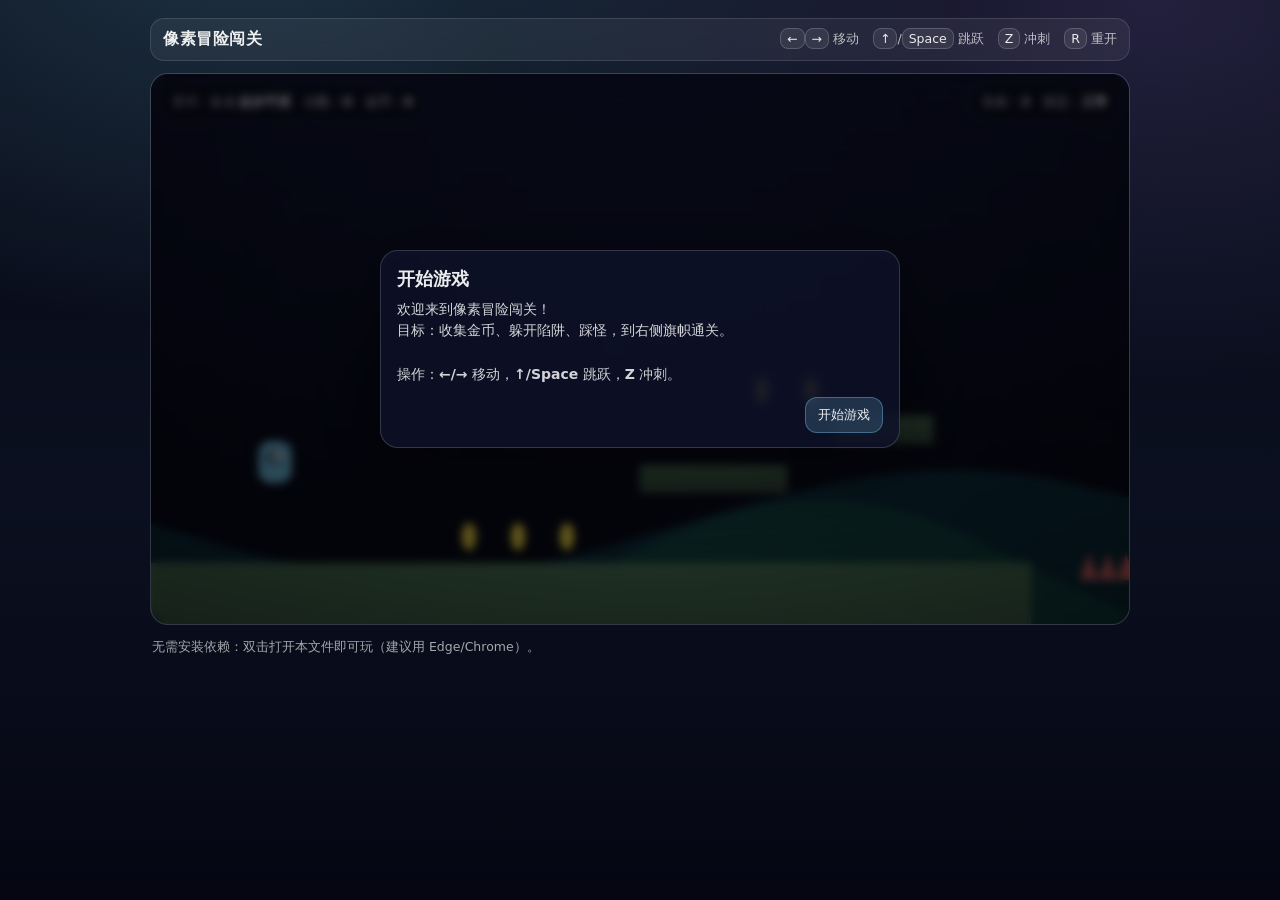
<file: 像素闯关/index.html>
<!doctype html>
<html lang="zh-CN">
  <head>
    <meta charset="UTF-8" />
    <meta name="viewport" content="width=device-width, initial-scale=1.0" />
    <title>像素冒险闯关（Canvas）</title>
    <link rel="stylesheet" href="./style.css" />
  </head>
  <body>
    <div class="wrap">
      <header class="topbar">
        <div class="brand">像素冒险闯关</div>
        <div class="tips">
          <span><kbd>←</kbd><kbd>→</kbd> 移动</span>
          <span><kbd>↑</kbd>/<kbd>Space</kbd> 跳跃</span>
          <span><kbd>Z</kbd> 冲刺</span>
          <span><kbd>R</kbd> 重开</span>
        </div>
      </header>

      <main class="main">
        <canvas id="game" width="960" height="540" aria-label="游戏画布"></canvas>
        <div class="hud" aria-live="polite">
          <div id="hudLeft" class="hudLeft"></div>
          <div id="hudRight" class="hudRight"></div>
        </div>
        <div id="overlay" class="overlay hidden" role="dialog" aria-modal="true">
          <div class="panel">
            <div id="overlayTitle" class="title"></div>
            <div id="overlayBody" class="body"></div>
            <div class="actions">
              <button id="btnStart" class="btn primary">开始游戏</button>
              <button id="btnContinue" class="btn primary">继续</button>
              <button id="btnRestart" class="btn">重开</button>
            </div>
          </div>
        </div>
      </main>

      <footer class="footer">
        无需安装依赖：双击打开本文件即可玩（建议用 Edge/Chrome）。
      </footer>
    </div>

    <script src="./game.js"></script>
  </body>
</html>
</file>
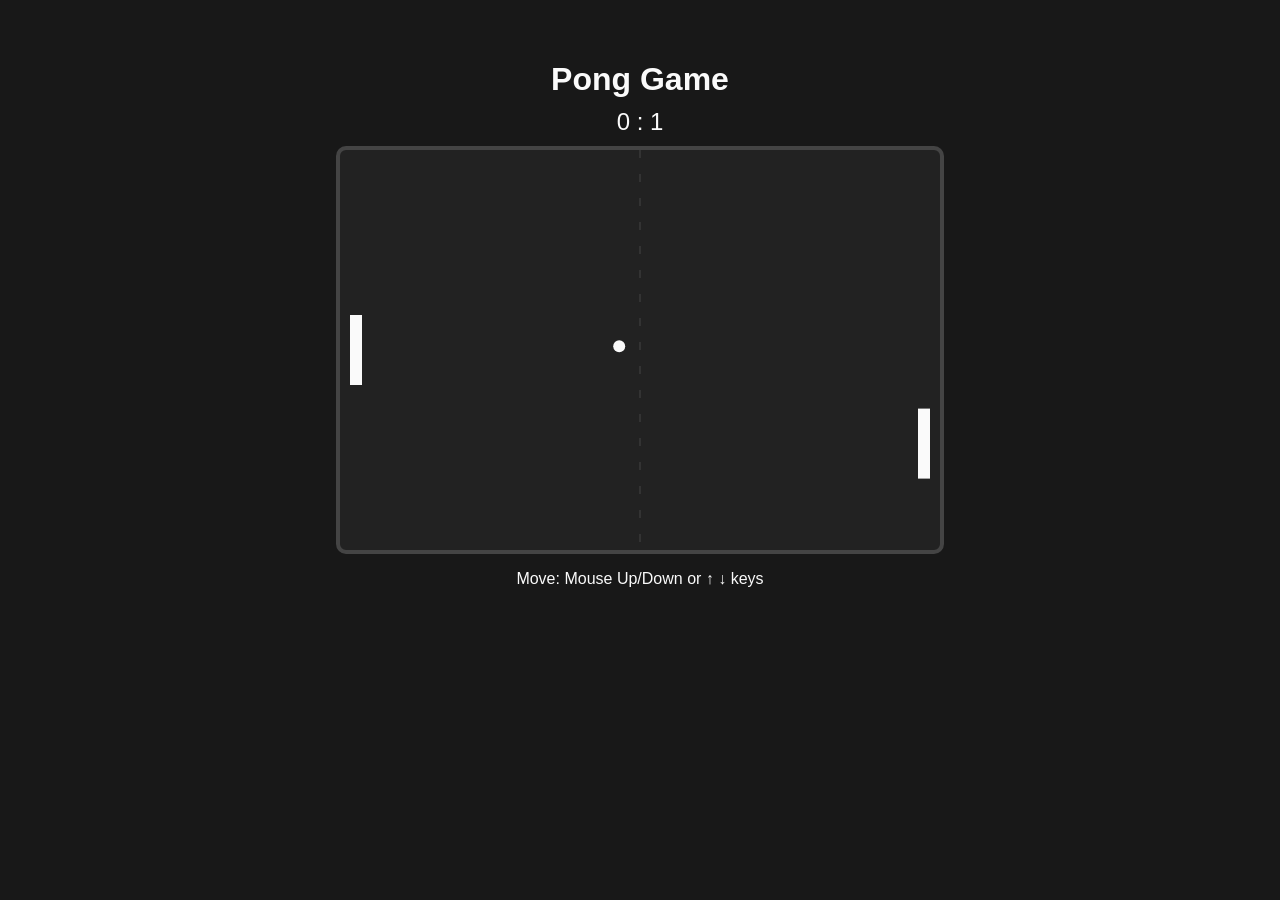
<file: 乒乓球游戏/乒乓球游戏.html>
<!DOCTYPE html>
<html lang="en">
<head>
  <meta charset="UTF-8">
  <title>Pong Game</title>
  <style>
    body {
      background: #181818;
      color: #fafafa;
      font-family: Arial, sans-serif;
      display: flex;
      flex-direction: column;
      align-items: center;
      margin-top: 40px;
    }
    h1 {
      margin-bottom: 10px;
    }
    #score {
      font-size: 24px;
      margin-bottom: 10px;
    }
    #gameCanvas {
      background: #222;
      display: block;
      border: 4px solid #444;
      border-radius: 10px;
    }
    /* Hide outline when clicking canvas */
    #gameCanvas:focus { outline: none; }
  </style>
</head>
<body>
  <h1>Pong Game</h1>
  <div id="score">0 : 0</div>
  <canvas id="gameCanvas" width="600" height="400" tabindex="0"></canvas>
  <p>Move: Mouse Up/Down or &#8593; &#8595; keys</p>
  <script>
    const canvas = document.getElementById('gameCanvas');
    const ctx = canvas.getContext('2d');
    const scoreDisplay = document.getElementById('score');

    // Constants
    const W = canvas.width, H = canvas.height;
    const PADDLE_WIDTH = 12, PADDLE_HEIGHT = 70;
    const BALL_SIZE = 12;
    const PLAYER_X = 10;
    const AI_X = W - PADDLE_WIDTH - 10;
    const PADDLE_SPEED = 6;
    const AI_SPEED = 4.2;
    const BALL_SPEED = 5.2;

    // State
    let playerY = (H-PADDLE_HEIGHT)/2, playerDY = 0;
    let aiY = (H-PADDLE_HEIGHT)/2;
    let ballX = W/2 - BALL_SIZE/2, ballY = H/2 - BALL_SIZE/2;
    let ballDX = BALL_SPEED * (Math.random()<0.5?1:-1);
    let ballDY = BALL_SPEED * (Math.random()*2-1);
    let playerScore = 0, aiScore = 0;

    function resetBall(scoredLeft) {
      ballX = W/2 - BALL_SIZE/2;
      ballY = H/2 - BALL_SIZE/2;
      // Next serve goes in the direction of the last scorer
      ballDX = (scoredLeft ? BALL_SPEED : -BALL_SPEED);
      // Angle: random upward or downward
      ballDY = BALL_SPEED * (Math.random()*2-1)*0.6;
    }

    function draw() {
      // Clear
      ctx.clearRect(0,0,W,H);
      // Draw middle line
      ctx.strokeStyle = "#444";
      ctx.setLineDash([8, 16]);
      ctx.beginPath();
      ctx.moveTo(W/2, 0);
      ctx.lineTo(W/2, H);
      ctx.stroke();
      ctx.setLineDash([]);
      // Draw paddles
      ctx.fillStyle = "#fafafa";
      ctx.fillRect(PLAYER_X, playerY, PADDLE_WIDTH, PADDLE_HEIGHT);
      ctx.fillRect(AI_X, aiY, PADDLE_WIDTH, PADDLE_HEIGHT);
      // Draw ball
      ctx.beginPath();
      ctx.arc(ballX+BALL_SIZE/2, ballY+BALL_SIZE/2, BALL_SIZE/2, 0, Math.PI*2);
      ctx.fill();
    }

    function update() {
      // Player with keyboard
      playerY += playerDY;
      // Mouse sets playerY (handled in mouseMove)
      // Keep paddles on screen
      playerY = Math.max(0, Math.min(H-PADDLE_HEIGHT, playerY));

      // AI paddle moves toward ball
      let aiCenter = aiY + PADDLE_HEIGHT/2;
      let ballCenter = ballY + BALL_SIZE/2;
      if (aiCenter < ballCenter - 10) aiY += AI_SPEED;
      else if (aiCenter > ballCenter + 10) aiY -= AI_SPEED;
      // Clamp AI paddle
      aiY = Math.max(0, Math.min(H - PADDLE_HEIGHT, aiY));

      // Move ball
      ballX += ballDX;
      ballY += ballDY;

      // Collide with top/bottom
      if (ballY <= 0) {
        ballY = 0;
        ballDY = -ballDY;
      }
      if (ballY + BALL_SIZE >= H) {
        ballY = H - BALL_SIZE;
        ballDY = -ballDY;
      }

      // Collide with paddles: player
      if (ballX <= PLAYER_X + PADDLE_WIDTH &&
          ballY + BALL_SIZE >= playerY && ballY <= playerY + PADDLE_HEIGHT &&
          ballX >= PLAYER_X - BALL_SIZE/2 // (extra tolerance)
      ) {
        ballX = PLAYER_X + PADDLE_WIDTH;
        ballDX = -ballDX;
        // Adjust angle depending where hit
        let hitPos = (ballY + BALL_SIZE/2 - (playerY + PADDLE_HEIGHT/2)) / (PADDLE_HEIGHT/2);
        ballDY = BALL_SPEED * hitPos;
      }
      // Collide with paddles: AI
      if (ballX + BALL_SIZE >= AI_X &&
          ballY + BALL_SIZE >= aiY && ballY <= aiY + PADDLE_HEIGHT &&
          ballX + BALL_SIZE <= AI_X + PADDLE_WIDTH + BALL_SIZE/2 // (extra tolerance)
      ) {
        ballX = AI_X - BALL_SIZE;
        ballDX = -ballDX;
        let hitPos = (ballY + BALL_SIZE/2 - (aiY + PADDLE_HEIGHT/2)) / (PADDLE_HEIGHT/2);
        ballDY = BALL_SPEED * hitPos;
      }

      // Score?
      if (ballX < -20) {
        aiScore++;
        updateScore();
        resetBall(false);
      }
      if (ballX > W + 20) {
        playerScore++;
        updateScore();
        resetBall(true);
      }
    }

    function updateScore() {
      scoreDisplay.textContent = `${playerScore} : ${aiScore}`;
    }

    // Keyboard controls
    document.addEventListener('keydown', e => {
      if (e.key === 'ArrowUp') playerDY = -PADDLE_SPEED;
      if (e.key === 'ArrowDown') playerDY = PADDLE_SPEED;
    });
    document.addEventListener('keyup', e => {
      if (e.key === 'ArrowUp' && playerDY < 0) playerDY = 0;
      if (e.key === 'ArrowDown' && playerDY > 0) playerDY = 0;
    });

    // Mouse controls
    canvas.addEventListener('mousemove', e => {
      let rect = canvas.getBoundingClientRect();
      let mouseY = e.clientY - rect.top;
      playerY = mouseY - PADDLE_HEIGHT / 2;
      playerY = Math.max(0, Math.min(H-PADDLE_HEIGHT, playerY));
    });

    // Prevent the canvas from scrolling arrow keys
    canvas.addEventListener('keydown', (e) => {
      if (e.key == 'ArrowUp' || e.key == 'ArrowDown') e.preventDefault();
    });

    // Ensure key events are captured when canvas/arrow keys used
    canvas.focus();

    function loop() {
      update();
      draw();
      requestAnimationFrame(loop);
    }
    updateScore();
    loop();
  </script>
</body>
</html>
</file>
<file: 像素闯关/style.css>
:root{
  --bg: #0b1020;
  --panel: rgba(255,255,255,.06);
  --panel2: rgba(255,255,255,.1);
  --text: rgba(255,255,255,.92);
  --muted: rgba(255,255,255,.7);
  --accent: #7dd3fc;
}

*{ box-sizing: border-box; }
html, body{ height:100%; }
body{
  margin:0;
  font-family: ui-sans-serif, system-ui, -apple-system, "Segoe UI", "PingFang SC", "Microsoft YaHei", Arial, sans-serif;
  color: var(--text);
  background:
    radial-gradient(1200px 700px at 20% -10%, rgba(125,211,252,.22), transparent 60%),
    radial-gradient(1200px 700px at 90% 0%, rgba(167,139,250,.18), transparent 55%),
    linear-gradient(180deg, #060914, #0b1020 55%, #050612);
}

.wrap{
  min-height: 100%;
  display:flex;
  flex-direction: column;
  align-items: center;
  padding: 18px 12px 24px;
  gap: 12px;
}

.topbar{
  width: min(980px, 100%);
  display:flex;
  align-items: center;
  justify-content: space-between;
  padding: 10px 12px;
  border: 1px solid rgba(255,255,255,.12);
  background: var(--panel);
  backdrop-filter: blur(10px);
  border-radius: 14px;
}

.brand{
  font-weight: 800;
  letter-spacing: .6px;
}
.tips{
  display:flex;
  gap: 14px;
  flex-wrap: wrap;
  justify-content: flex-end;
  color: var(--muted);
  font-size: 12.5px;
}
kbd{
  font: inherit;
  padding: 2px 6px;
  border-radius: 8px;
  border: 1px solid rgba(255,255,255,.18);
  background: rgba(255,255,255,.08);
  color: rgba(255,255,255,.9);
}

.main{
  width: min(980px, 100%);
  position: relative;
  border-radius: 18px;
  border: 1px solid rgba(255,255,255,.14);
  background: linear-gradient(180deg, rgba(255,255,255,.05), rgba(255,255,255,.03));
  overflow: hidden;
}

canvas{
  display:block;
  width:100%;
  height:auto;
  image-rendering: pixelated;
}

.hud{
  position:absolute;
  left: 10px;
  top: 10px;
  right: 10px;
  display:flex;
  justify-content: space-between;
  gap: 10px;
  pointer-events: none;
}
.hudLeft, .hudRight{
  padding: 8px 10px;
  border-radius: 12px;
  border: 1px solid rgba(255,255,255,.14);
  background: rgba(0,0,0,.25);
  backdrop-filter: blur(8px);
  font-variant-numeric: tabular-nums;
  color: rgba(255,255,255,.92);
  font-size: 13px;
}
.hudRight{ text-align: right; }

.overlay{
  position:absolute;
  inset:0;
  display:flex;
  align-items: center;
  justify-content: center;
  background: rgba(0,0,0,.55);
  backdrop-filter: blur(4px);
}
.overlay.hidden{ display:none; }
.panel{
  width: min(520px, 92%);
  border-radius: 18px;
  border: 1px solid rgba(255,255,255,.16);
  background: rgba(15,18,40,.86);
  box-shadow: 0 22px 80px rgba(0,0,0,.45);
  padding: 16px 16px 14px;
}
.title{
  font-weight: 800;
  font-size: 18px;
  margin-bottom: 8px;
}
.body{
  color: rgba(255,255,255,.82);
  line-height: 1.55;
  font-size: 14px;
  margin-bottom: 12px;
}
.actions{
  display:flex;
  justify-content: flex-end;
  gap: 10px;
}
.btn{
  pointer-events: auto;
  border: 1px solid rgba(255,255,255,.18);
  background: rgba(255,255,255,.08);
  color: rgba(255,255,255,.92);
  padding: 8px 12px;
  border-radius: 12px;
  cursor: pointer;
}
.btn:hover{ background: rgba(255,255,255,.12); }
.btn.primary{
  border-color: rgba(125,211,252,.35);
  background: rgba(125,211,252,.18);
}

.footer{
  width: min(980px, 100%);
  color: rgba(255,255,255,.64);
  font-size: 12.5px;
  padding: 2px 2px 0;
}
</file>
